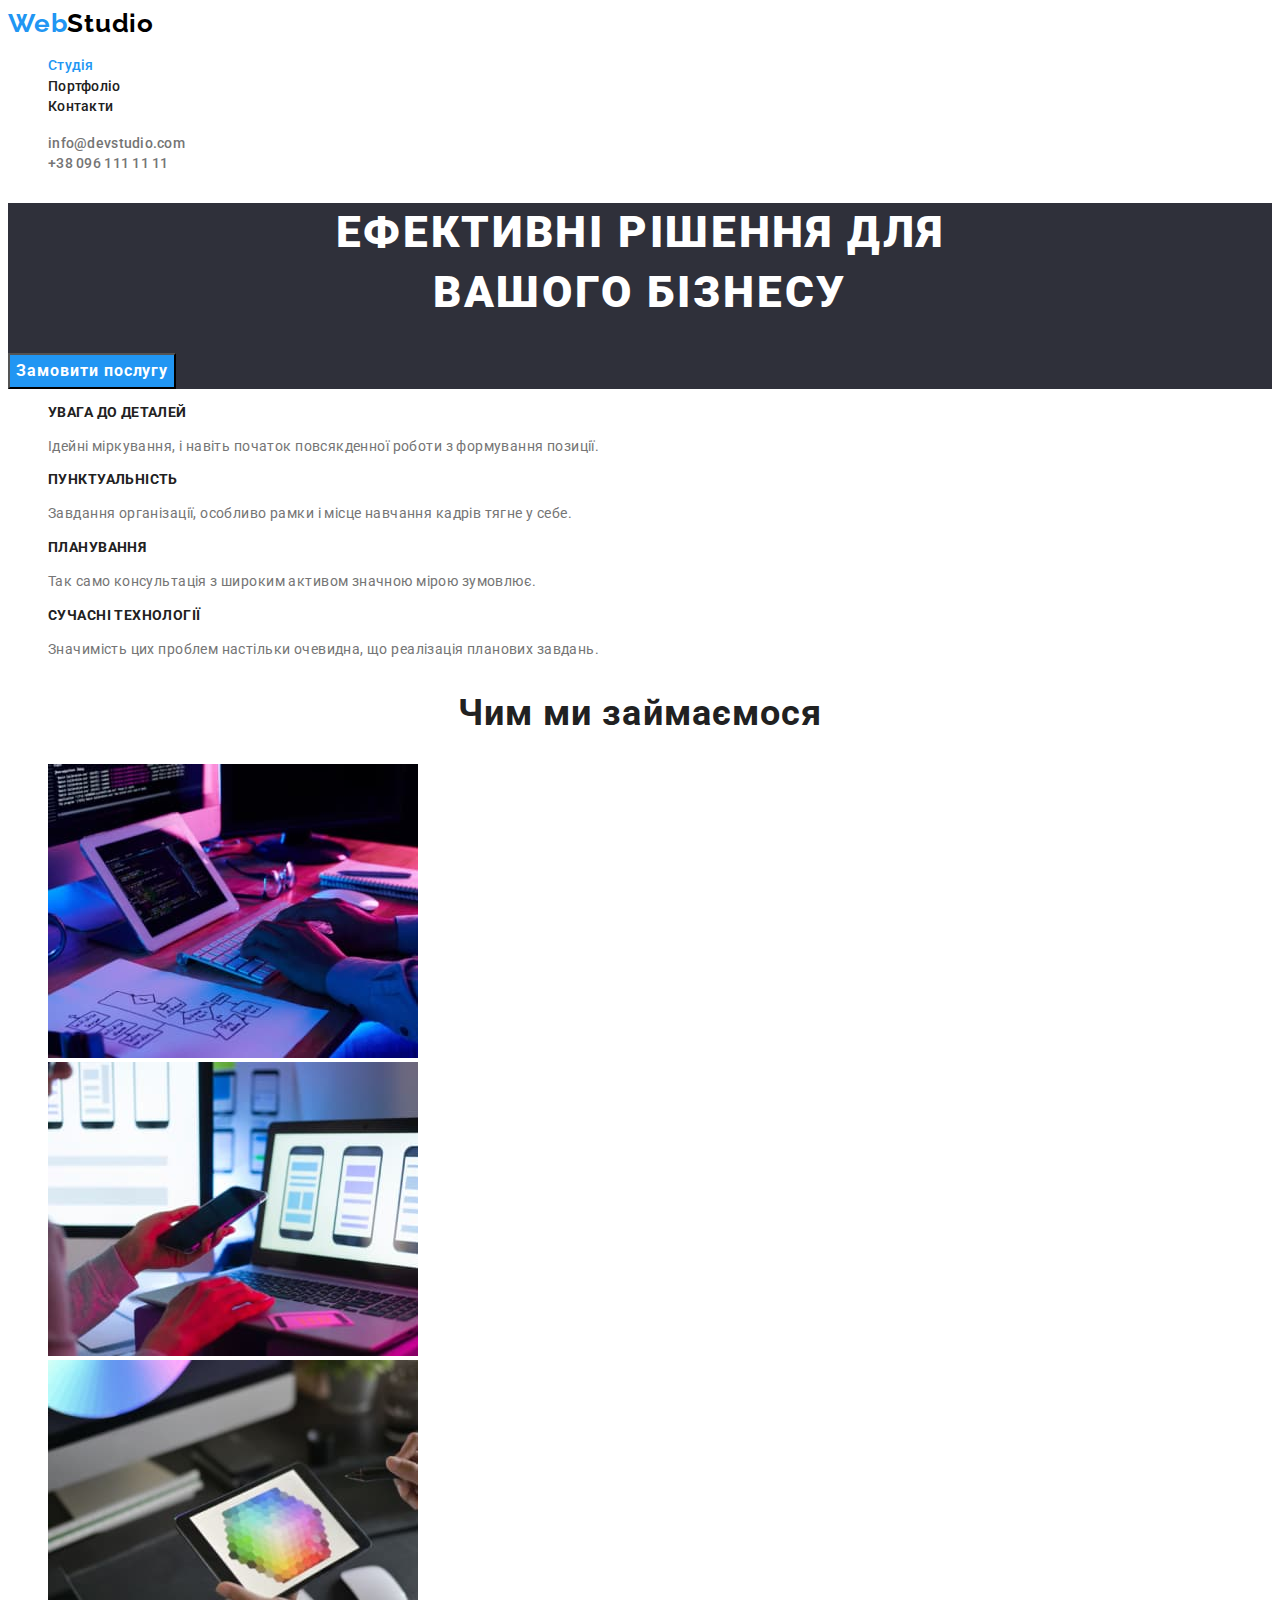
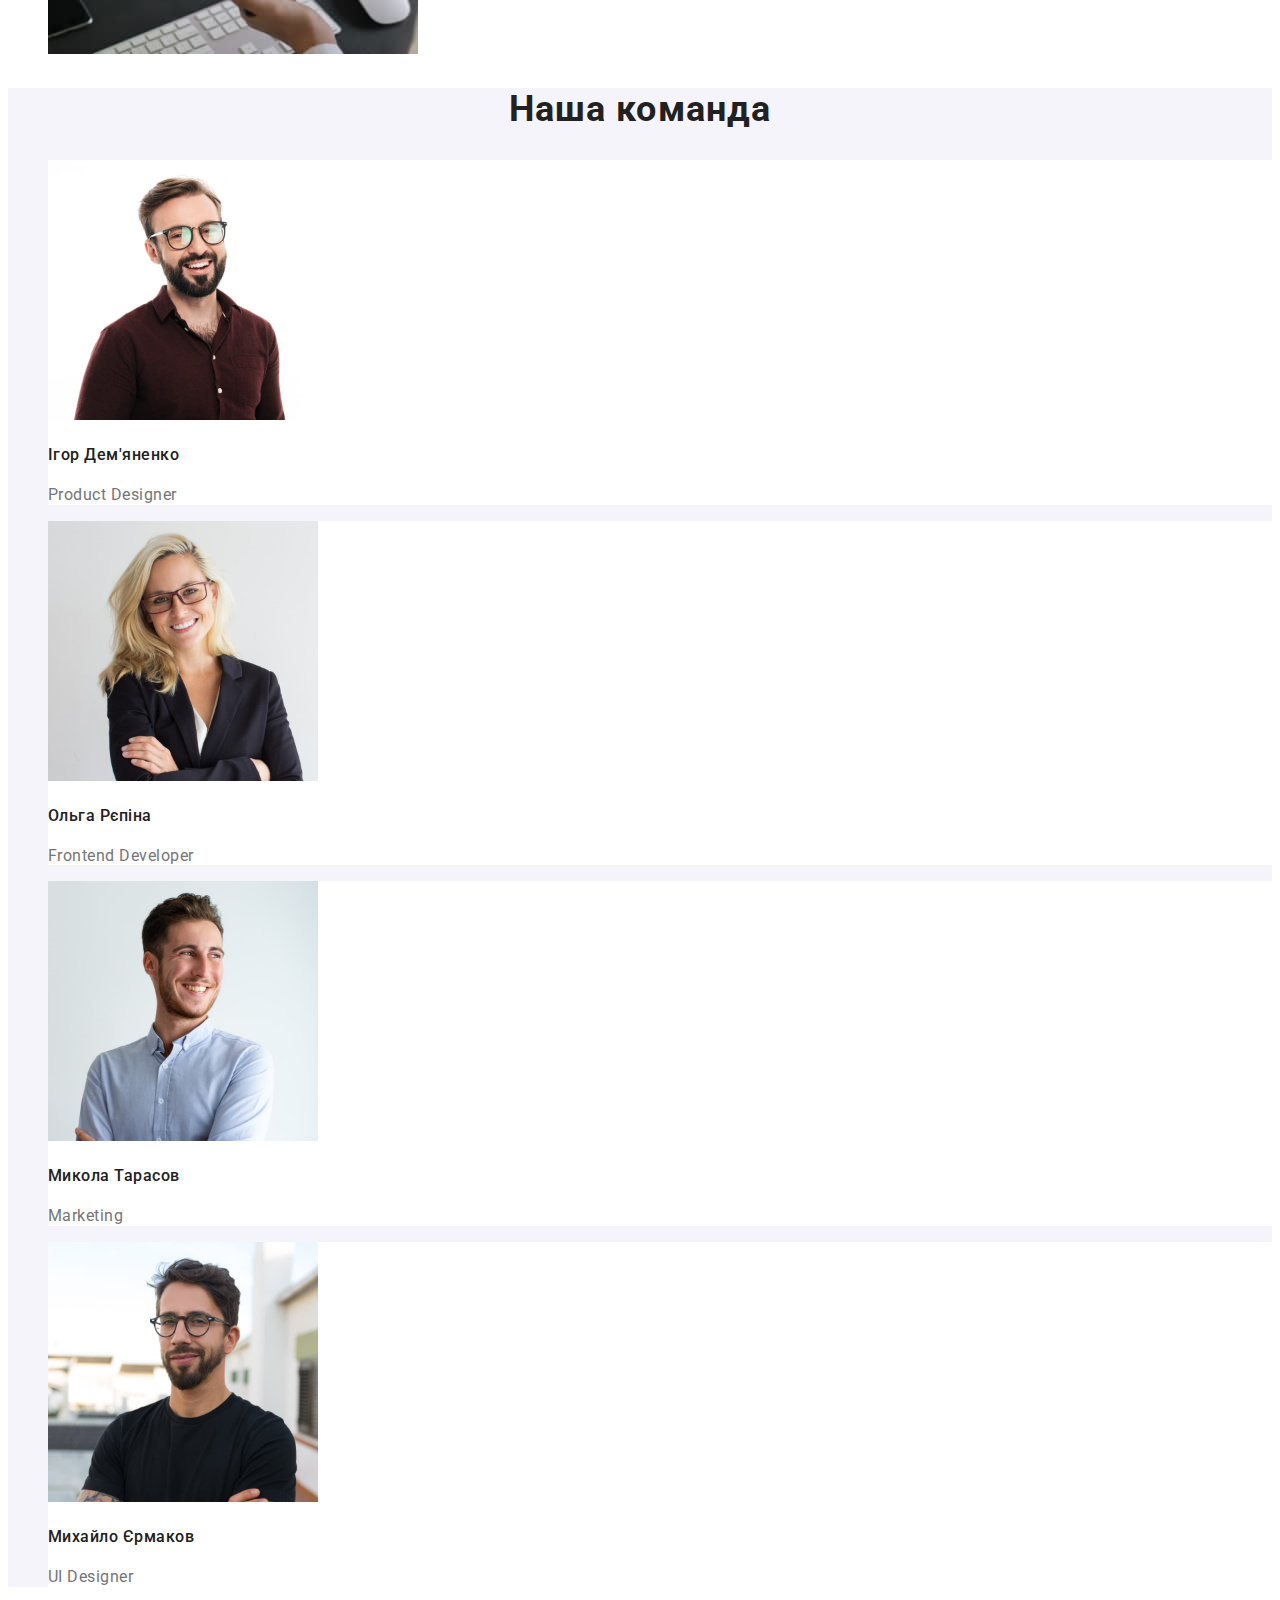
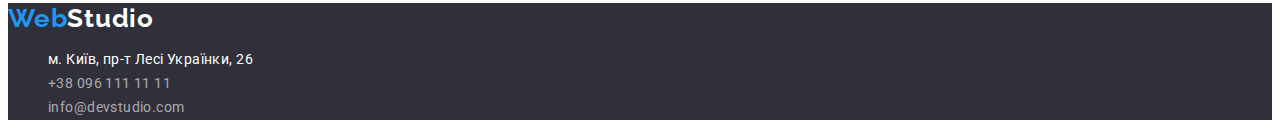
<file: index.html>
<!DOCTYPE html>
<html lang="uk">
  <head>
    <meta charset="UTF-8" />
    <meta http-equiv="X-UA-Compatible" content="IE=edge" />
    <meta name="viewport" content="width=device-width, initial-scale=1.0" />
    <link rel="stylesheet" href="./css/styles.css" />
    <link
      href="https://fonts.googleapis.com/css2?family=Raleway:wght@700&family=Roboto:wght@400;500;700;900&display=swap"
      rel="stylesheet"
    />
    <title>Студія</title>
  </head>

  <body>
    <header class="heading">
      <nav class="pagination">
        <a class="logo" href="./index.html"> <span class="logo-web">Web</span>Studio </a>
        <ul class="list">
          <li><a class="link current" href="./index.html">Студія</a></li>
          <li><a class="link" href="./portfolio.html">Портфоліо</a></li>
          <li><a class="link" href="#">Контакти</a></li>
        </ul>
      </nav>
      <ul class="list">
        <li><a class="link" href="mailto:info@devstudio.com">info@devstudio.com</a></li>
        <li><a class="link" href="tel:+380961111111">+38 096 111 11 11</a></li>
      </ul>
    </header>

    <main>
      <section class="hero">
        <h1 class="hero-title">
          Ефективні рішення для <br />
          вашого бізнесу
        </h1>
        <button class="btn" type="button">Замовити послугу</button>
      </section>
      <section class="benefits">
        <h2 class="visually-hidden">Наші переваги</h2>
        <ul class="list">
          <li>
            <h3 class="benefits-title">Увага до деталей</h3>
            <p class="benefits-text">
              Ідейні міркування, і навіть початок повсякденної роботи з формування позиції.
            </p>
          </li>
          <li>
            <h3 class="benefits-title">Пунктуальність</h3>
            <p class="benefits-text">
              Завдання організації, особливо рамки і місце навчання кадрів тягне у себе.
            </p>
          </li>
          <li>
            <h3 class="benefits-title">Планування</h3>
            <p class="benefits-text">
              Так само консультація з широким активом значною мірою зумовлює.
            </p>
          </li>
          <li>
            <h3 class="benefits-title">Сучасні технології</h3>
            <p class="benefits-text">
              Значимість цих проблем настільки очевидна, що реалізація планових завдань.
            </p>
          </li>
        </ul>
      </section>

      <section>
        <h2 class="title">Чим ми займаємося</h2>
        <ul class="list">
          <li>
            <img src="images/img.jpg" alt="Робоче місце" width="370" />
          </li>
          <li>
            <img src="images/img-2.jpg" alt="Ноутбук" width="370" />
          </li>
          <li>
            <img src="images/img-3.jpg" alt="Планшет" width="370" />
          </li>
        </ul>
      </section>

      <section class="team">
        <h2 class="title">Наша команда</h2>
        <ul class="list">
          <li class="img-background">
            <img src="images/igor.jpg" alt="Хлопець в окулярах" width="270" />
            <h3 class="team-member">Ігор Дем'яненко</h3>
            <p class="team-text" lang="en">Product Designer</p>
          </li>
          <li class="img-background">
            <img src="images/olga.jpg" alt="Дівчина в окулярах" width="270" />
            <h3 class="team-member">Ольга Рєпіна</h3>
            <p class="team-text" lang="en">Frontend Developer</p>
          </li>
          <li class="img-background">
            <img src="images/mikola.jpg" alt="Посміхающийся хлопець" width="270" />
            <h3 class="team-member">Микола Тарасов</h3>
            <p class="team-text" lang="en">Marketing</p>
          </li>
          <li class="img-background">
            <img src="images/mikhail.jpg" alt="Хлопець в окулярах" width="270" />
            <h3 class="team-member">Михайло Єрмаков</h3>
            <p class="team-text" lang="en">UI Designer</p>
          </li>
        </ul>
      </section>
    </main>

    <footer class="basement">
      <a class="basement-logo" href="./index.html">
        <span class="basementlogo-web">Web</span>Studio
      </a>
      <address>
        <ul class="basement-list">
          <li class="contacts">
            <a
              class="map link"
              href="https://goo.gl/maps/CPtrU1FHBa2aNyZL9"
              target="_blank"
              rel="noopener noreferrer nofollow"
              >м. Київ, пр-т Лесі Українки, 26</a
            >
          </li>
          <li><a class="link" href="tel:+380961111111">+38 096 111 11 11</a></li>
          <li><a class="link" href="mailto:info@devstudio.com">info@devstudio.com</a></li>
        </ul>
      </address>
    </footer>
  </body>
</html>
</file>
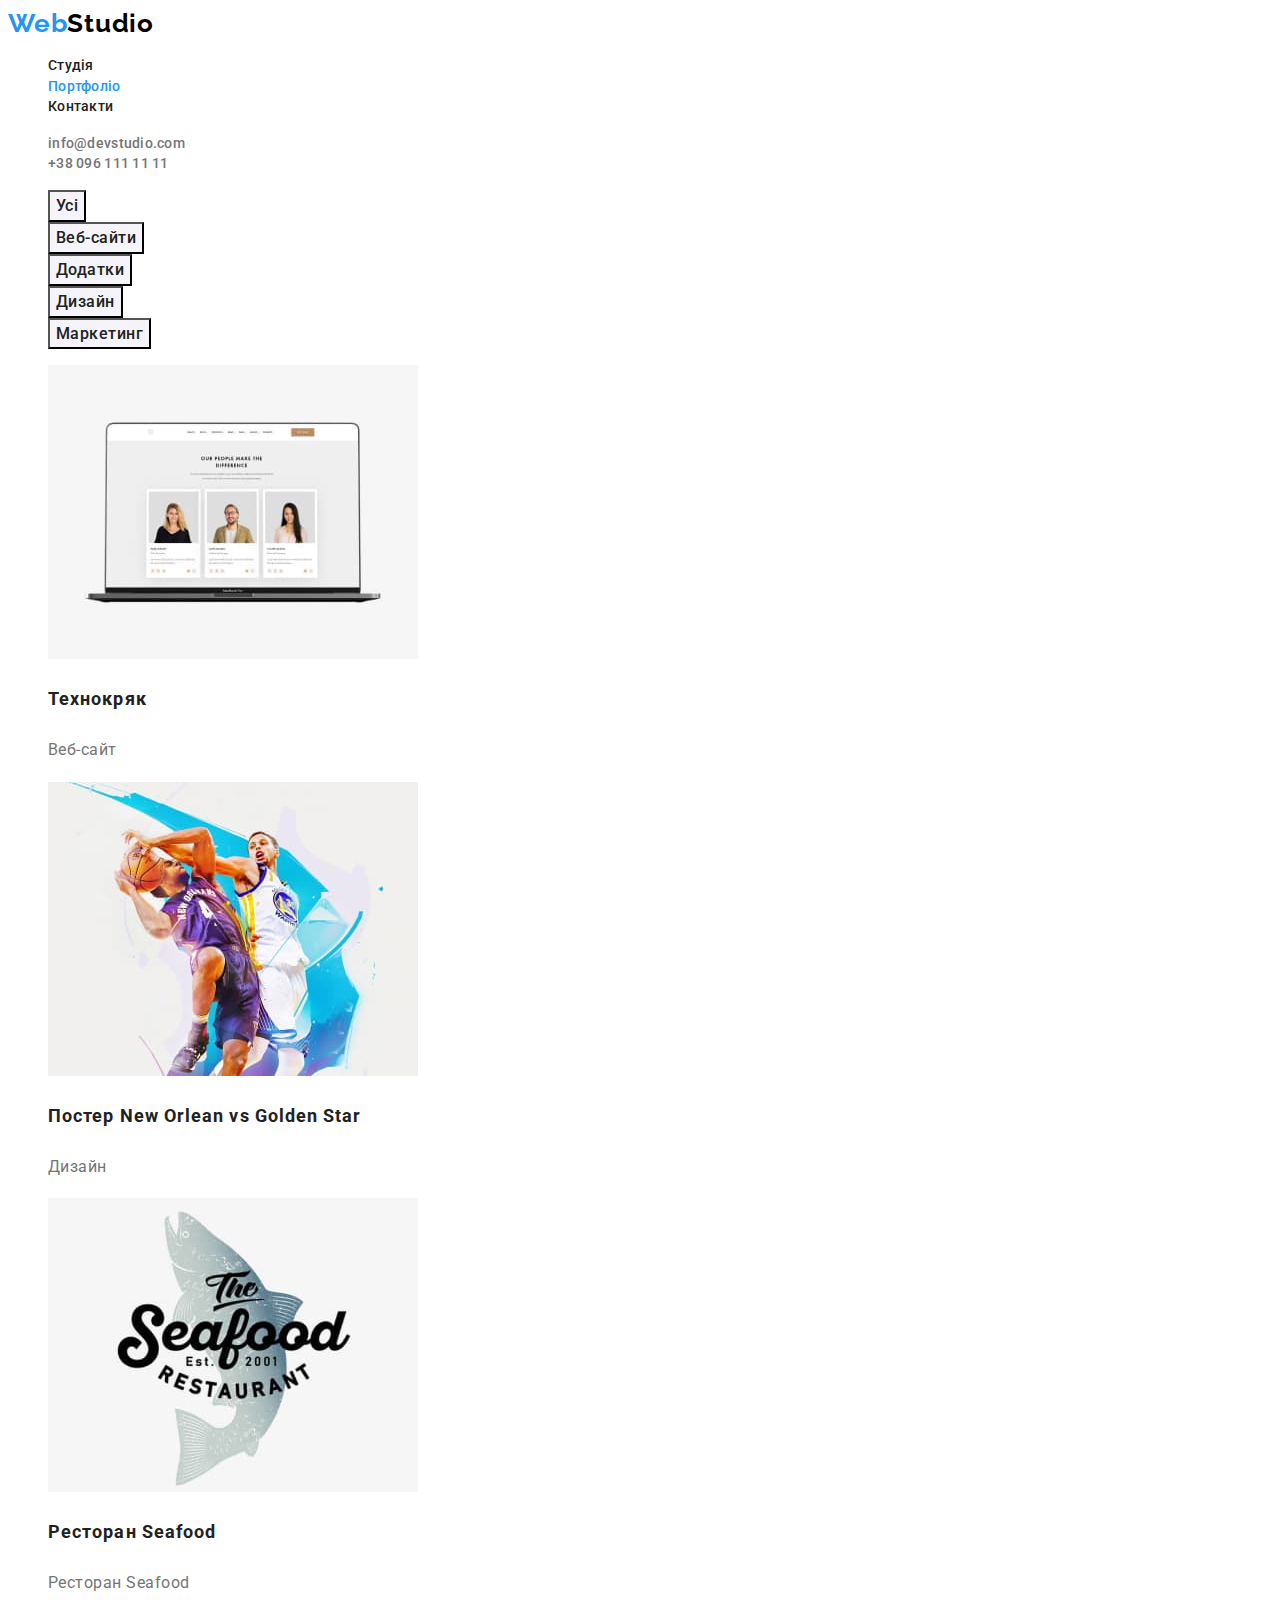
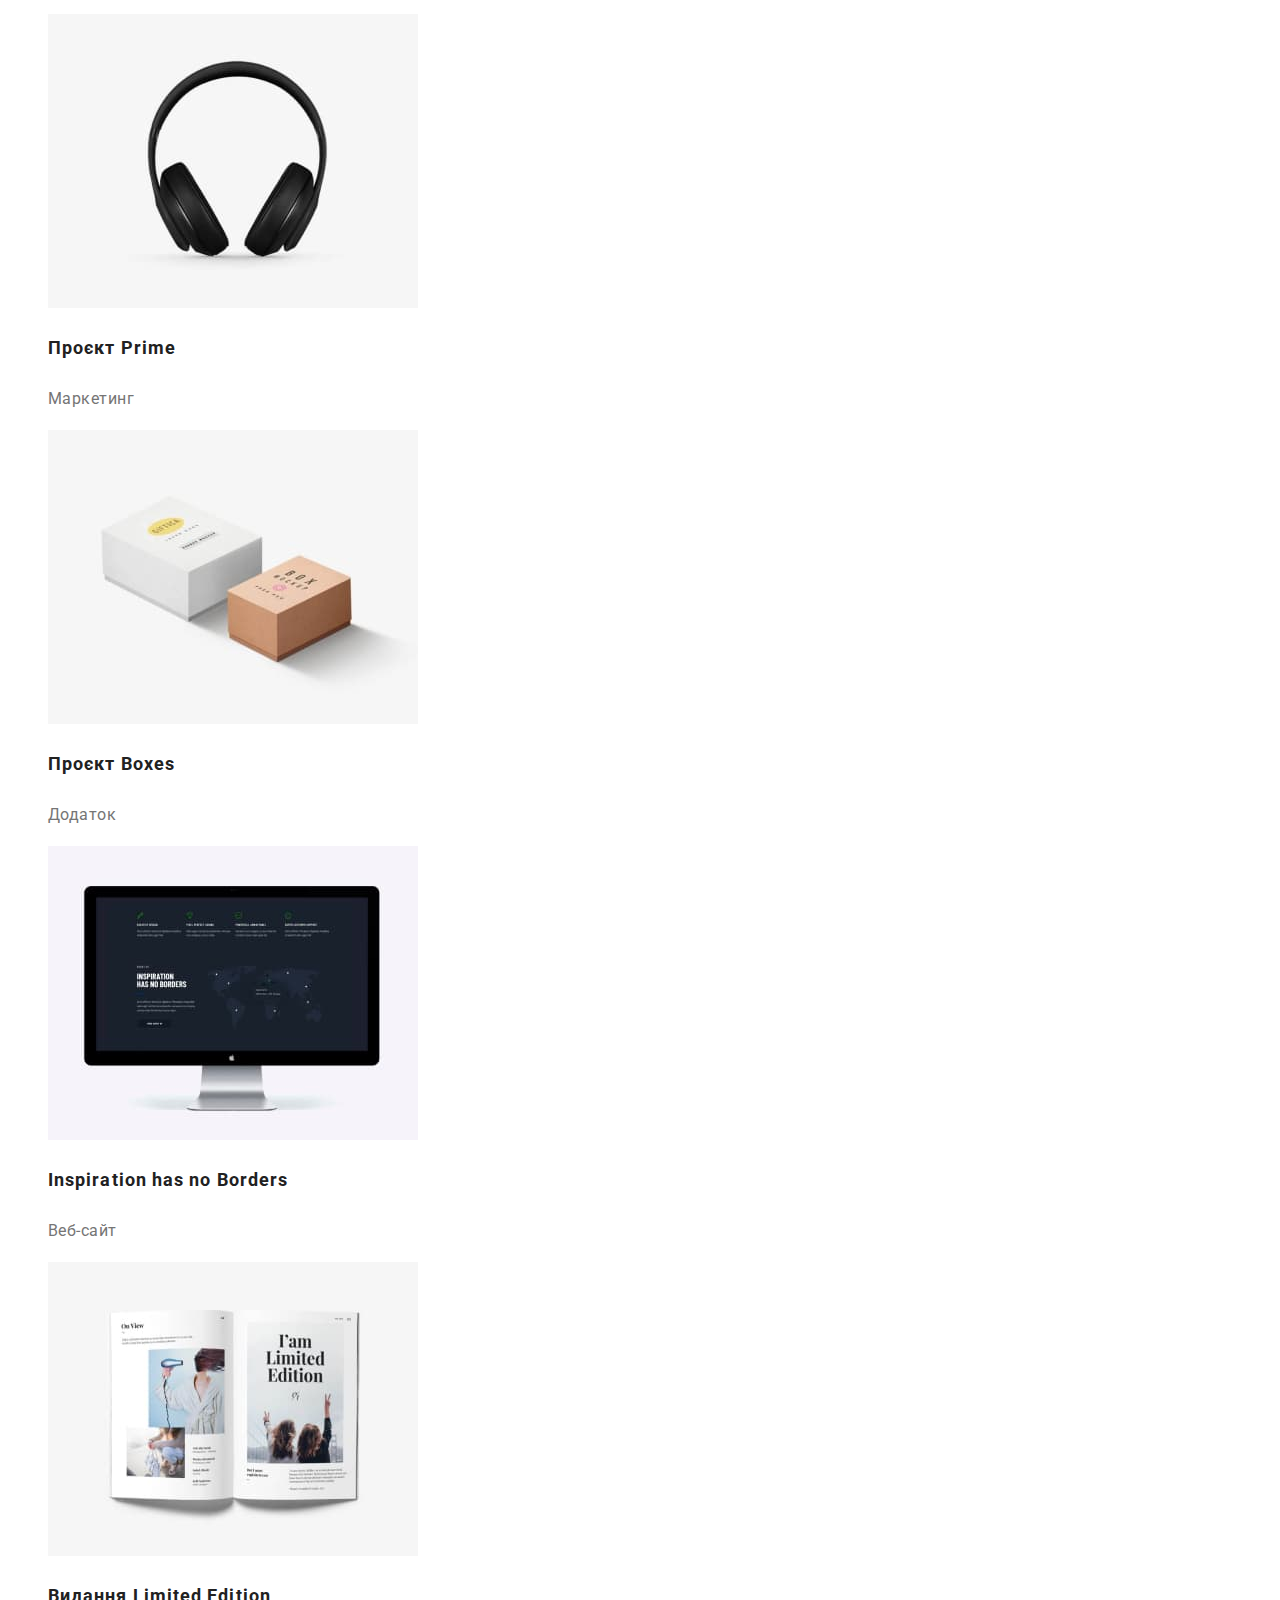
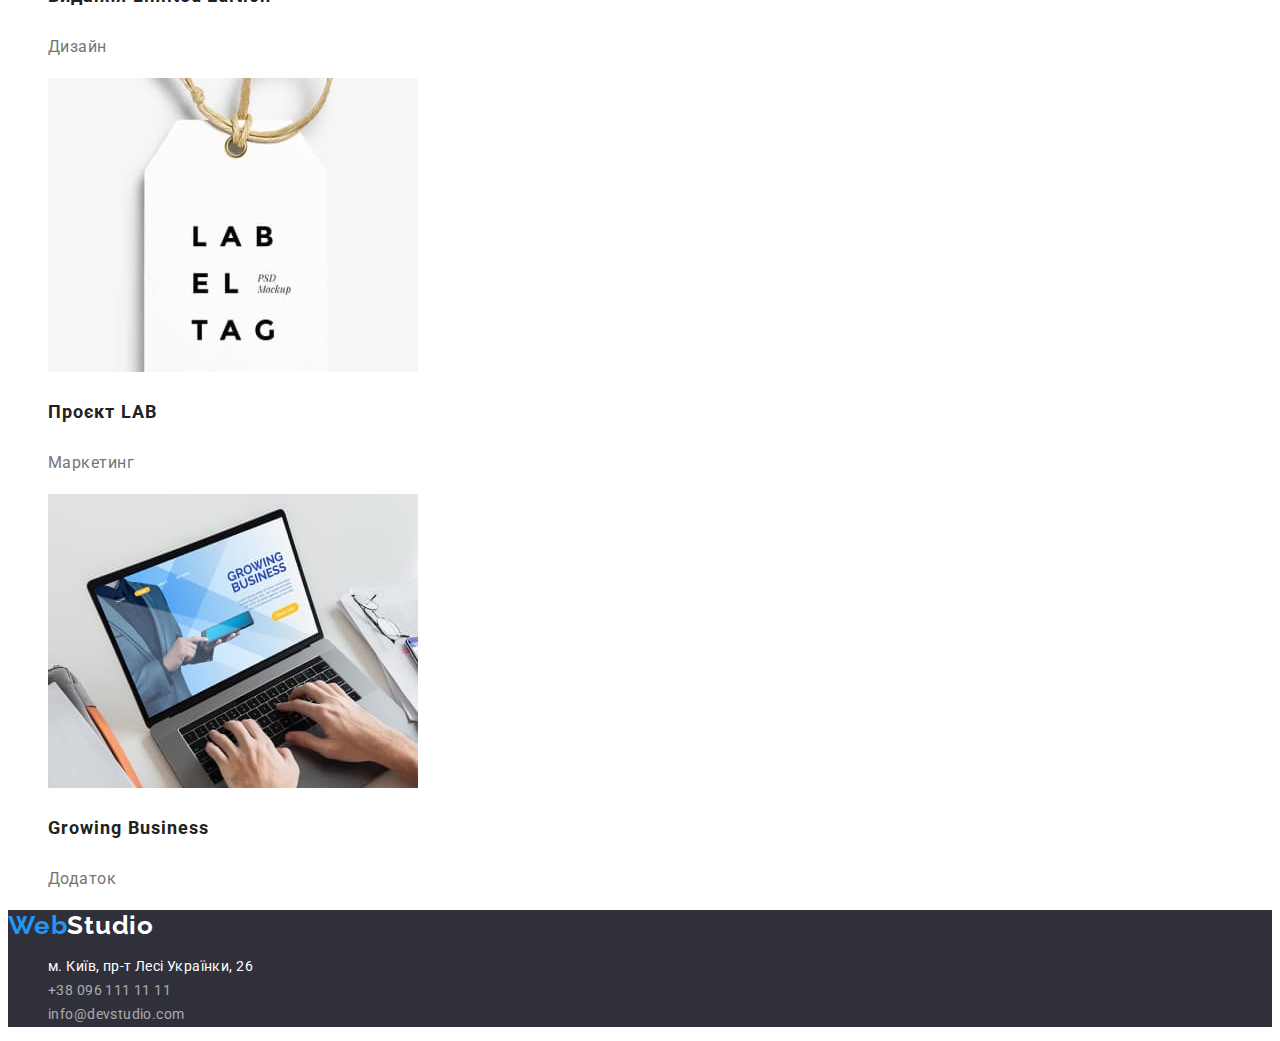
<file: portfolio.html>
<!DOCTYPE html>
<html lang="uk">
  <head>
    <meta charset="UTF-8" />
    <meta http-equiv="X-UA-Compatible" content="IE=edge" />
    <meta name="viewport" content="width=device-width, initial-scale=1.0" />
    <link rel="stylesheet" href="./css/styles.css" />
    <link
      href="https://fonts.googleapis.com/css2?family=Raleway:wght@700&family=Roboto:wght@400;500;700;900&display=swap"
      rel="stylesheet"
    />
    <title>Портфоліо</title>
  </head>
  <body>
    <header class="heading">
      <nav class="pagination">
        <a class="logo" href="./index.html"> <span class="logo-web">Web</span>Studio </a>
        <ul class="list">
          <li><a class="link" href="./index.html">Студія</a></li>
          <li><a class="link current" href="./portfolio.html">Портфоліо</a></li>
          <li><a class="link" href="#">Контакти</a></li>
        </ul>
      </nav>
      <ul class="list">
        <li><a class="link" href="mailto:info@devstudio.com">info@devstudio.com</a></li>
        <li><a class="link" href="tel:+380961111111">+38 096 111 11 11</a></li>
      </ul>
    </header>

    <main>
      <section>
        <h1 class="visually-hidden">Що ми робимо</h1>
        <ul class="list">
          <li><button class="presentation-btn btn" type="button">Усі</button></li>
          <li><button class="presentation-btn btn" type="button">Веб-сайти</button></li>
          <li><button class="presentation-btn btn" type="button">Додатки</button></li>
          <li><button class="presentation-btn btn" type="button">Дизайн</button></li>
          <li><button class="presentation-btn btn" type="button">Маркетинг</button></li>
        </ul>
        <h2 class="visually-hidden">Наші роботы</h2>
        <ul class="list">
          <li>
            <img src="./images/img0.jpg" alt="Laptop" width="370" />
            <h3 class="project-title">Технокряк</h3>
            <p class="project-text">Веб-сайт</p>
          </li>
          <li>
            <img src="./images/img1.jpg" alt="Bascetball" width="370" />
            <h3 class="project-title">Постер New Orlean vs Golden Star</h3>
            <p class="project-text">Дизайн</p>
          </li>
          <li>
            <img src="./images/img2.jpg" alt="Seafood poster" width="370" />
            <h3 class="project-title">Ресторан Seafood</h3>
            <p class="project-text">Ресторан Seafood</p>
          </li>
          <li>
            <img src="./images/img3.jpg" alt="Headphones" width="370" />
            <h3 class="project-title">Проєкт Prime</h3>
            <p class="project-text">Маркетинг</p>
          </li>
          <li>
            <img src="./images/img4.jpg" alt="Boxes" width="370" />
            <h3 class="project-title">Проєкт Boxes</h3>
            <p class="project-text">Додаток</p>
          </li>
          <li>
            <img src="./images/img5.jpg" alt="Monitor" width="370" />
            <h3 class="project-title">Inspiration has no Borders</h3>
            <p class="project-text">Веб-сайт</p>
          </li>
          <li>
            <img src="./images/img6.jpg" alt="Book" width="370" />
            <h3 class="project-title">Видання Limited Edition</h3>
            <p class="project-text">Дизайн</p>
          </li>
          <li>
            <img src="./images/img7.jpg" alt="Lable" width="370" />
            <h3 class="project-title">Проєкт <span class="project-title-lab">LAB</span></h3>
            <p class="project-text">Маркетинг</p>
          </li>
          <li>
            <img src="./images/img8.jpg" alt="Laptop" width="370" />
            <h3 class="project-title">Growing Business</h3>
            <p class="project-text">Додаток</p>
          </li>
        </ul>
      </section>
    </main>

    <footer class="basement">
      <a class="basement-logo" href="./index.html">
        <span class="basementlogo-web">Web</span>Studio
      </a>
      <address>
        <ul class="basement-list">
          <li class="contacts">
            <a
              class="map link"
              href="https://goo.gl/maps/CPtrU1FHBa2aNyZL9"
              target="_blank"
              rel="noopener noreferrer nofollow"
              >м. Київ, пр-т Лесі Українки, 26</a
            >
          </li>
          <li><a class="link" href="tel:+380961111111">+38 096 111 11 11</a></li>
          <li><a class="link" href="mailto:info@devstudio.com">info@devstudio.com</a></li>
        </ul>
      </address>
    </footer>
  </body>
</html>
</file>
<file: css/styles.css>
/* -------------------------main page---------------------- */
:root {
  --maintext-color: #212121;
  --text-color: #757575;
  --mainbackground-color: #ffffff;
  --background-color: #2f303a;
  --secondarybackground-color: #f5f4fa;
  --accent-color: #2196f3;
  --btnhover-color: #188ce8;
  --logo-color: #000000;
  --basementlogo-color: #ffffff;
}

body {
  font-family: "Roboto", sans-serif;
  color: var(--maintext-color, black);
  background-color: var(--mainbackground-color, white);
}
/* ------common------- */

.list {
  list-style: none;
}
.title {
  font-weight: 700;
  font-size: 36px;
  line-height: 1.17;
  text-align: center;
  letter-spacing: 0.03em;
}

/* ----------------header------------ */

.logo {
  font-family: "Raleway";
  font-weight: 700;
  font-size: 26px;
  line-height: 1.19;
  letter-spacing: 0.03em;
  text-decoration: none;
  color: var(--logo-color, black);
}

.logo-web {
  color: var(--accent-color, blue);
}

.link {
  text-decoration: none;
}

.heading .link {
  color: var(--text-color, grey);
  font-weight: 500;
  font-size: 14px;
  line-height: 1.4;
  letter-spacing: 0.02em;
}

.heading .link:focus,
.heading .link:hover {
  color: var(--accent-color, blue);
}

.pagination .link {
  color: var(--maintext-color, black);
}

.pagination .link.current {
  color: var(--accent-color);
}
/* ---------main---------------- */

/* ефективні рішення */

.hero {
  background-color: var(--background-color, black);
}

.hero-title {
  font-weight: 900;
  font-size: 44px;
  line-height: 1.36;
  text-align: center;
  letter-spacing: 0.06em;
  text-transform: uppercase;
  color: #ffffff;
}

.btn {
  font-family: inherit;
  color: #ffffff;
  font-weight: 700;
  font-size: 16px;
  line-height: 1.88;
  letter-spacing: 0.06em;
  background-color: var(--accent-color);
  cursor: pointer;
}

.btn:hover,
.btn:focus {
  color: #ffffff;
  background-color: var(--btnhover-color);
}

/* our benefits */

.benefits-title {
  font-weight: 700;
  font-size: 14px;
  line-height: 1.14;
  letter-spacing: 0.03em;
  text-transform: uppercase;
}
.benefits-text {
  font-size: 14px;
  line-height: 1.71;
  letter-spacing: 0.03em;
  color: var(--text-color, black);
}

/* what are we doing */
.visually-hidden {
  position: absolute;
  white-space: nowrap;
  width: 1px;
  height: 1px;
  overflow: hidden;
  border: 0;
  padding: 0;
  clip: rect(0 0 0 0);
  clip-path: inset(50%);
  margin: -1px;
}

/* ------ours team------- */

.team {
  background-color: var(--secondarybackground-color);
}

.team-member {
  font-weight: 500;
  font-size: 16px;
  line-height: 1.87;
  letter-spacing: 0.03em;
}

.team-text {
  font-size: 16px;
  line-height: 1.18;
  letter-spacing: 0.03em;
  color: var(--text-color);
}

.img-background {
  background-color: var(--mainbackground-color);
}

/* --------------footer------------------------ */

.basement {
  background-color: var(--background-color, black);
}

.basement-logo {
  text-decoration: none;
  color: var(--basementlogo-color, white);
  font-family: "Raleway";
  font-style: normal;
  font-weight: 700;
  font-size: 26px;
  line-height: 1.19;
  letter-spacing: 0.03em;
}

.basementlogo-web {
  color: var(--accent-color, blue);
}

.basement-list {
  list-style: none;
  font-style: normal;
  font-size: 14px;
  line-height: 1.71;
  letter-spacing: 0.03em;
}

.contacts {
  font-size: 14px;
  line-height: 1.71;
  letter-spacing: 0.03em;
}

.basement-list .link:hover,
.basement-list .link:focus {
  color: var(--accent-color, blue);
}

.basement-list .contacts > .link {
  color: #ffffff;
}

.basement-list .link {
  color: rgba(255, 255, 255, 0.6);
}

/* ------porfolio page--------- */

.presentation-btn {
  font-weight: 500;
  font-size: 16px;
  line-height: 1.62;
  text-align: center;
  letter-spacing: 0.03em;
  color: var(--maintext-color, black);
  background-color: var(--secondarybackground-color, grey);
}

.project-title {
  font-weight: 700;
  font-size: 18px;
  line-height: 2;
  letter-spacing: 0.06em;
}

.project-text {
  color: var(--text-color, gray);
  font-size: 16px;
  line-height: 1.88;
  letter-spacing: 0.03em;
}

.project-title-lab {
  text-transform: uppercase;
}
</file>
